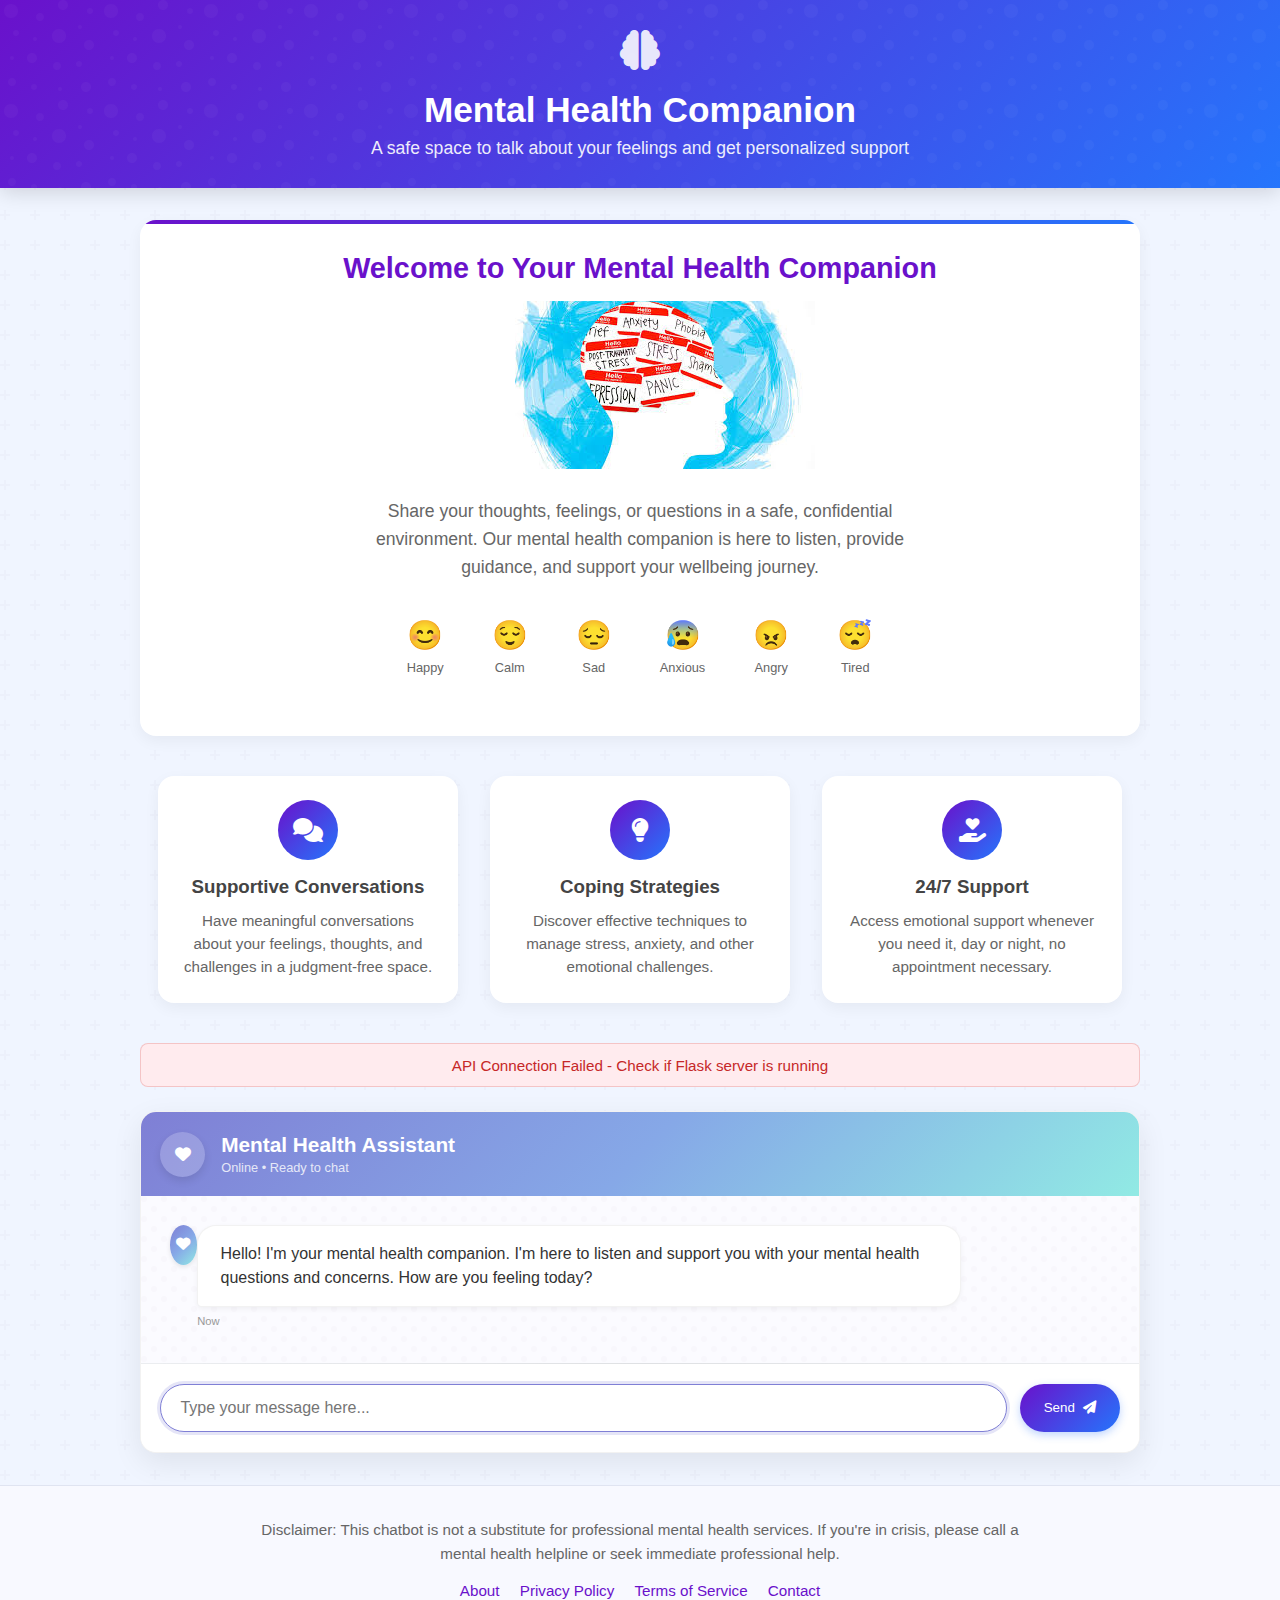
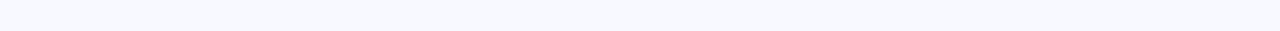
<file: mental chatbot/index.html>
<!DOCTYPE html>
<html lang="en">
<head>
    <meta charset="UTF-8">
    <meta name="viewport" content="width=device-width, initial-scale=1.0">
    <title>Mental Health Chatbot</title>
    <link rel="stylesheet" href="https://cdnjs.cloudflare.com/ajax/libs/font-awesome/6.4.0/css/all.min.css">
    <link rel="stylesheet" href="styles.css">
</head>
<body>
    <header class="header">
        <div class="header-icon">
            <i class="fas fa-brain"></i>
        </div>
        <h1>Mental Health Companion</h1>
        <p>A safe space to talk about your feelings and get personalized support</p>
    </header>
    
    <div class="container">
        <div class="welcome-message">
            <h2>Welcome to Your Mental Health Companion</h2>
            <div class="welcome-illus">
                <img src="assets/mental.jpeg" alt="Mental health illustration">
            </div>
            <p>Share your thoughts, feelings, or questions in a safe, confidential environment. Our mental health companion is here to listen, provide guidance, and support your wellbeing journey.</p>
            
            <div class="mood-selector">
                <div class="mood-option" data-mood="happy">
                    <div class="mood-emoji">😊</div>
                    <div class="mood-label">Happy</div>
                </div>
                <div class="mood-option" data-mood="calm">
                    <div class="mood-emoji">😌</div>
                    <div class="mood-label">Calm</div>
                </div>
                <div class="mood-option" data-mood="sad">
                    <div class="mood-emoji">😔</div>
                    <div class="mood-label">Sad</div>
                </div>
                <div class="mood-option" data-mood="anxious">
                    <div class="mood-emoji">😰</div>
                    <div class="mood-label">Anxious</div>
                </div>
                <div class="mood-option" data-mood="angry">
                    <div class="mood-emoji">😠</div>
                    <div class="mood-label">Angry</div>
                </div>
                <div class="mood-option" data-mood="tired">
                    <div class="mood-emoji">😴</div>
                    <div class="mood-label">Tired</div>
                </div>
            </div>
        </div>
        
        <div class="features">
            <div class="feature-card">
                <div class="feature-icon">
                    <i class="fas fa-comments"></i>
                </div>
                <h3>Supportive Conversations</h3>
                <p>Have meaningful conversations about your feelings, thoughts, and challenges in a judgment-free space.</p>
            </div>
            <div class="feature-card">
                <div class="feature-icon">
                    <i class="fas fa-lightbulb"></i>
                </div>
                <h3>Coping Strategies</h3>
                <p>Discover effective techniques to manage stress, anxiety, and other emotional challenges.</p>
            </div>
            <div class="feature-card">
                <div class="feature-icon">
                    <i class="fas fa-hand-holding-heart"></i>
                </div>
                <h3>24/7 Support</h3>
                <p>Access emotional support whenever you need it, day or night, no appointment necessary.</p>
            </div>
        </div>
        
        <div id="connectionStatus" class="connection-status status-connected">
            <i class="fas fa-circle"></i> Connected to API
        </div>
        
        <div class="chat-container">
            <div class="chat-header">
                <div class="avatar">
                    <i class="fas fa-heart"></i>
                </div>
                <div>
                    <h2>Mental Health Assistant</h2>
                    <div class="chat-header-status">Online • Ready to chat</div>
                </div>
            </div>
            
            <div class="chat-messages" id="chatMessages">
                <!-- Messages will be displayed here -->
                <div class="message bot">
                    <div class="message-avatar"><i class="fas fa-heart"></i></div>
                    <div>
                        <div class="message-bubble">Hello! I'm your mental health companion. I'm here to listen and support you with your mental health questions and concerns. How are you feeling today?</div>
                        <div class="message-time">Now</div>
                    </div>
                </div>
            </div>
            
            <div class="chat-input">
                <input type="text" id="userInput" placeholder="Type your message here..." autocomplete="off">
                <button id="sendButton">Send <i class="fas fa-paper-plane"></i></button>
            </div>
        </div>
    </div>
    
    <footer class="footer">
        <p>Disclaimer: This chatbot is not a substitute for professional mental health services. If you're in crisis, please call a mental health helpline or seek immediate professional help.</p>
        <div class="footer-links">
            <a href="#">About</a>
            <a href="#">Privacy Policy</a>
            <a href="#">Terms of Service</a>
            <a href="#">Contact</a>
        </div>
    </footer>
    <script src="app.js"></script>
</body>
</html>
</file>
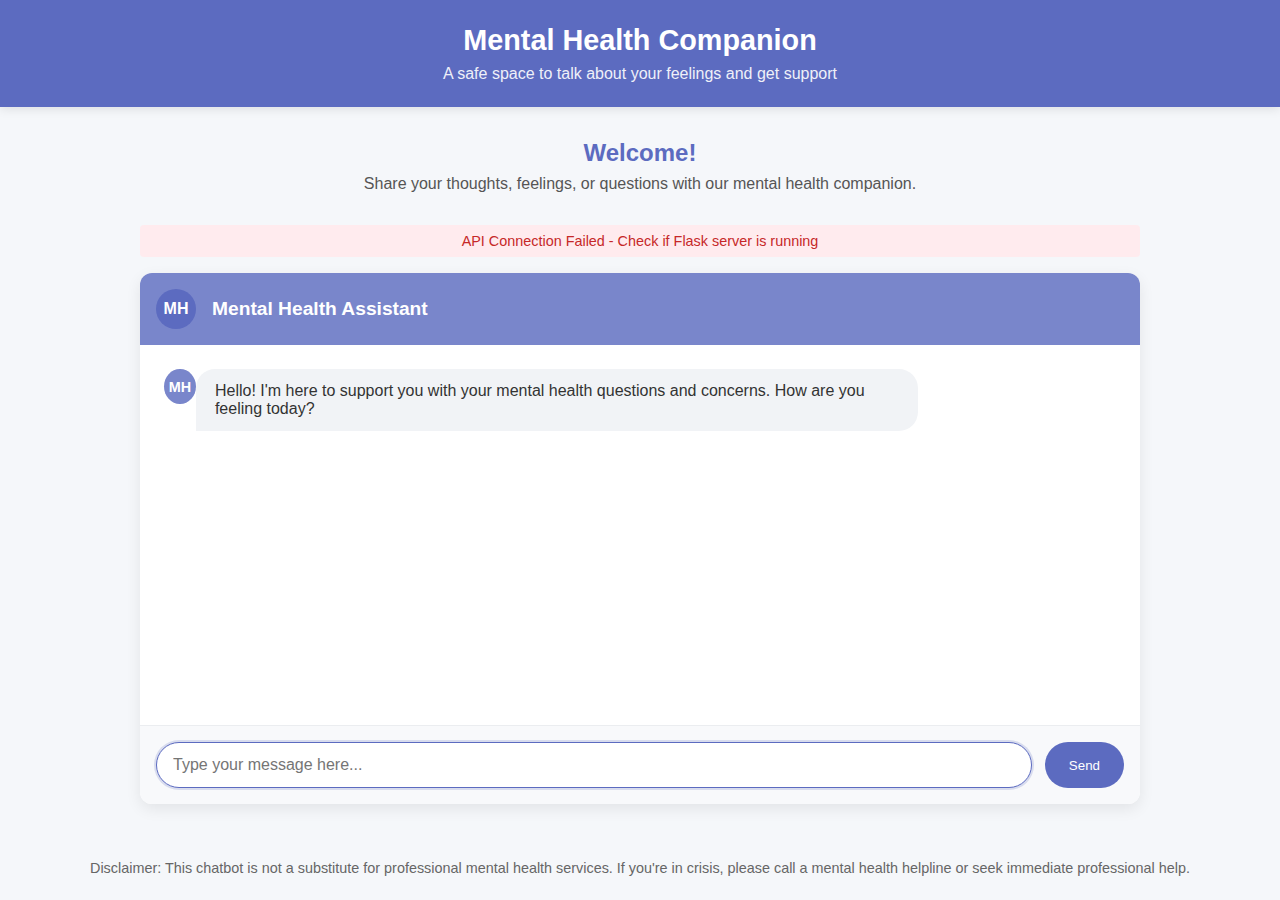
<file: mental chatbot/index2.html>
<!DOCTYPE html>
<html lang="en">
<head>
    <meta charset="UTF-8">
    <meta name="viewport" content="width=device-width, initial-scale=1.0">
    <title>Mental Health Chatbot</title>
    <style>
        * {
            margin: 0;
            padding: 0;
            box-sizing: border-box;
            font-family: 'Segoe UI', Tahoma, Geneva, Verdana, sans-serif;
        }
        
        body {
            background-color: #f5f7fa;
            color: #333;
            display: flex;
            flex-direction: column;
            min-height: 100vh;
        }
        
        .header {
            background-color: #5c6bc0;
            color: white;
            padding: 1.5rem;
            text-align: center;
            box-shadow: 0 2px 10px rgba(0, 0, 0, 0.1);
        }
        
        .header h1 {
            font-size: 1.8rem;
            margin-bottom: 0.5rem;
        }
        
        .header p {
            font-size: 1rem;
            opacity: 0.9;
        }
        
        .container {
            max-width: 1000px;
            width: 90%;
            margin: 2rem auto;
            flex: 1;
            display: flex;
            flex-direction: column;
        }
        
        .chat-container {
            background-color: white;
            border-radius: 12px;
            box-shadow: 0 5px 15px rgba(0, 0, 0, 0.08);
            overflow: hidden;
            display: flex;
            flex-direction: column;
            flex: 1;
        }
        
        .chat-header {
            background-color: #7986cb;
            color: white;
            padding: 1rem;
            display: flex;
            align-items: center;
        }
        
        .avatar {
            width: 40px;
            height: 40px;
            background-color: #5c6bc0;
            border-radius: 50%;
            display: flex;
            align-items: center;
            justify-content: center;
            margin-right: 1rem;
            font-weight: bold;
        }
        
        .chat-header h2 {
            font-size: 1.2rem;
        }
        
        .chat-messages {
            flex: 1;
            padding: 1.5rem;
            overflow-y: auto;
            max-height: 500px;
            display: flex;
            flex-direction: column;
            gap: 1rem;
        }
        
        .message {
            display: flex;
            margin-bottom: 1rem;
            max-width: 80%;
        }
        
        .message.user {
            align-self: flex-end;
            flex-direction: row-reverse;
        }
        
        .message.bot {
            align-self: flex-start;
        }
        
        .message-bubble {
            padding: 0.8rem 1.2rem;
            border-radius: 1.2rem;
            position: relative;
            white-space: pre-wrap;
        }
        
        .user .message-bubble {
            background-color: #5c6bc0;
            color: white;
            border-bottom-right-radius: 0;
            margin-left: 0.5rem;
        }
        
        .bot .message-bubble {
            background-color: #f1f3f6;
            color: #333;
            border-bottom-left-radius: 0;
            margin-right: 0.5rem;
        }
        
        .message-avatar {
            width: 35px;
            height: 35px;
            border-radius: 50%;
            display: flex;
            align-items: center;
            justify-content: center;
            font-weight: bold;
            font-size: 0.9rem;
        }
        
        .user .message-avatar {
            background-color: #9fa8da;
            color: white;
        }
        
        .bot .message-avatar {
            background-color: #7986cb;
            color: white;
        }
        
        .chat-input {
            display: flex;
            padding: 1rem;
            background-color: #f8f9fb;
            border-top: 1px solid #ebedf0;
        }
        
        .chat-input input {
            flex: 1;
            padding: 0.8rem 1rem;
            border: 1px solid #ddd;
            border-radius: 24px;
            outline: none;
            font-size: 1rem;
        }
        
        .chat-input input:focus {
            border-color: #5c6bc0;
            box-shadow: 0 0 0 2px rgba(92, 107, 192, 0.2);
        }
        
        .chat-input button {
            background-color: #5c6bc0;
            color: white;
            border: none;
            border-radius: 24px;
            padding: 0.8rem 1.5rem;
            margin-left: 0.8rem;
            cursor: pointer;
            font-weight: 500;
            transition: background-color 0.2s;
        }
        
        .chat-input button:hover {
            background-color: #4a59b9;
        }
        
        .chat-input button:active {
            background-color: #3949ab;
        }
        
        .typing-indicator {
            display: flex;
            padding: 0.5rem 1rem;
            align-self: flex-start;
            margin-bottom: 1rem;
            max-width: 80%;
        }
        
        .typing-indicator .dots {
            display: flex;
            align-items: center;
        }
        
        .typing-indicator .dot {
            width: 8px;
            height: 8px;
            background-color: #9fa8da;
            border-radius: 50%;
            margin-right: 3px;
            animation: typing 1.5s infinite ease-in-out;
        }
        
        .typing-indicator .dot:nth-child(1) {
            animation-delay: 0s;
        }
        
        .typing-indicator .dot:nth-child(2) {
            animation-delay: 0.3s;
        }
        
        .typing-indicator .dot:nth-child(3) {
            animation-delay: 0.6s;
            margin-right: 0;
        }
        
        @keyframes typing {
            0%, 100% {
                transform: translateY(0);
            }
            50% {
                transform: translateY(-5px);
            }
        }
        
        .welcome-message {
            text-align: center;
            margin-bottom: 2rem;
            color: #555;
        }
        
        .welcome-message h2 {
            margin-bottom: 0.5rem;
            color: #5c6bc0;
        }
        
        .footer {
            text-align: center;
            padding: 1.5rem;
            color: #666;
            font-size: 0.9rem;
            margin-top: auto;
        }
        
        /* Connection status indicator */
        .connection-status {
            text-align: center;
            padding: 0.5rem;
            margin-bottom: 1rem;
            border-radius: 4px;
            font-size: 0.9rem;
            transition: all 0.3s ease;
        }
        
        .status-connected {
            background-color: #e8f5e9;
            color: #2e7d32;
        }
        
        .status-disconnected {
            background-color: #ffebee;
            color: #c62828;
        }
        
        /* Responsive design */
        @media (max-width: 768px) {
            .container {
                width: 95%;
                margin: 1rem auto;
            }
            
            .message {
                max-width: 90%;
            }
        }
        
        @media (max-width: 480px) {
            .header h1 {
                font-size: 1.5rem;
            }
            
            .chat-input {
                padding: 0.8rem;
            }
            
            .chat-input button {
                padding: 0.8rem 1.2rem;
            }
        }
    </style>
</head>
<body>
    <header class="header">
        <h1>Mental Health Companion</h1>
        <p>A safe space to talk about your feelings and get support</p>
    </header>
    
    <div class="container">
        <div class="welcome-message">
            <h2>Welcome!</h2>
            <p>Share your thoughts, feelings, or questions with our mental health companion.</p>
        </div>
        
        <div id="connectionStatus" class="connection-status status-connected">
            Connected to API
        </div>
        
        <div class="chat-container">
            <div class="chat-header">
                <div class="avatar">MH</div>
                <h2>Mental Health Assistant</h2>
            </div>
            
            <div class="chat-messages" id="chatMessages">
                <!-- Messages will be displayed here -->
                <div class="message bot">
                    <div class="message-avatar">MH</div>
                    <div class="message-bubble">Hello! I'm here to support you with your mental health questions and concerns. How are you feeling today?</div>
                </div>
            </div>
            
            <div class="chat-input">
                <input type="text" id="userInput" placeholder="Type your message here..." autocomplete="off">
                <button id="sendButton">Send</button>
            </div>
        </div>
    </div>
    
    <footer class="footer">
        <p>Disclaimer: This chatbot is not a substitute for professional mental health services. If you're in crisis, please call a mental health helpline or seek immediate professional help.</p>
    </footer>
    
    <script>
        document.addEventListener('DOMContentLoaded', function() {
            const chatMessages = document.getElementById('chatMessages');
            const userInput = document.getElementById('userInput');
            const sendButton = document.getElementById('sendButton');
            const connectionStatus = document.getElementById('connectionStatus');
            
            // API endpoint (update if deployed to a different URL)
            const API_ENDPOINT = 'http://127.0.0.1:5000/chat';
            
            // Check connection to API
            checkAPIConnection();
            
            // Function to check API connection
            async function checkAPIConnection() {
                try {
                    // Try to ping the API
                    const response = await fetch(API_ENDPOINT, {
                        method: 'POST',
                        headers: {
                            'Content-Type': 'application/json'
                        },
                        body: JSON.stringify({ query: "hello" })
                    });
                    
                    if (response.ok) {
                        connectionStatus.className = 'connection-status status-connected';
                        connectionStatus.textContent = 'Connected to API';
                    } else {
                        throw new Error('API request failed');
                    }
                } catch (error) {
                    connectionStatus.className = 'connection-status status-disconnected';
                    connectionStatus.textContent = 'API Connection Failed - Check if Flask server is running';
                    console.error('API connection error:', error);
                }
            }
            
            // Function to add a message to the chat
            function addMessage(message, sender) {
                const messageDiv = document.createElement('div');
                messageDiv.classList.add('message', sender);
                
                const avatar = document.createElement('div');
                avatar.classList.add('message-avatar');
                avatar.textContent = sender === 'user' ? 'You' : 'MH';
                
                const bubble = document.createElement('div');
                bubble.classList.add('message-bubble');
                bubble.textContent = message;
                
                messageDiv.appendChild(avatar);
                messageDiv.appendChild(bubble);
                
                chatMessages.appendChild(messageDiv);
                
                // Scroll to the bottom of the chat
                chatMessages.scrollTop = chatMessages.scrollHeight;
            }
            
            // Function to display typing indicator
            function showTypingIndicator() {
                const indicator = document.createElement('div');
                indicator.classList.add('typing-indicator');
                indicator.id = 'typingIndicator';
                
                const avatar = document.createElement('div');
                avatar.classList.add('message-avatar');
                avatar.textContent = 'MH';
                
                const dots = document.createElement('div');
                dots.classList.add('message-bubble');
                
                const dotsInner = document.createElement('div');
                dotsInner.classList.add('dots');
                
                for (let i = 0; i < 3; i++) {
                    const dot = document.createElement('div');
                    dot.classList.add('dot');
                    dotsInner.appendChild(dot);
                }
                
                dots.appendChild(dotsInner);
                indicator.appendChild(avatar);
                indicator.appendChild(dots);
                
                chatMessages.appendChild(indicator);
                chatMessages.scrollTop = chatMessages.scrollHeight;
            }
            
            // Function to remove typing indicator
            function removeTypingIndicator() {
                const indicator = document.getElementById('typingIndicator');
                if (indicator) {
                    indicator.remove();
                }
            }
            
            // Function to send message to the API and get response
            async function sendToAPI(message) {
                try {
                    const response = await fetch(API_ENDPOINT, {
                        method: 'POST',
                        headers: {
                            'Content-Type': 'application/json'
                        },
                        body: JSON.stringify({ query: message })
                    });
                    
                    if (!response.ok) {
                        throw new Error('API request failed');
                    }
                    
                    const data = await response.json();
                    return data.response || "I'm sorry, I couldn't process your request at this time.";
                } catch (error) {
                    console.error('Error calling API:', error);
                    connectionStatus.className = 'connection-status status-disconnected';
                    connectionStatus.textContent = 'API Connection Failed - Check if Flask server is running';
                    return "I'm having trouble connecting to the server. Please make sure the Flask API is running at " + API_ENDPOINT;
                }
            }
            
            // Function to handle sending a message
            async function sendMessage() {
                const message = userInput.value.trim();
                
                if (message === '') {
                    return;
                }
                
                // Clear input field
                userInput.value = '';
                
                // Add user message to chat
                addMessage(message, 'user');
                
                // Show typing indicator
                showTypingIndicator();
                
                try {
                    // Get response from API (with a small delay to simulate thinking)
                    setTimeout(async () => {
                        const response = await sendToAPI(message);
                        
                        // Remove typing indicator
                        removeTypingIndicator();
                        
                        // Add bot response to chat
                        addMessage(response, 'bot');
                        
                        // Update connection status to connected
                        connectionStatus.className = 'connection-status status-connected';
                        connectionStatus.textContent = 'Connected to API';
                    }, 1000);
                } catch (error) {
                    console.error('Error:', error);
                    removeTypingIndicator();
                    addMessage("I'm sorry, I encountered an error. Please try again later.", 'bot');
                }
            }
            
            // Event listeners
            sendButton.addEventListener('click', sendMessage);
            
            userInput.addEventListener('keypress', function(e) {
                if (e.key === 'Enter') {
                    sendMessage();
                }
            });
            
            // Focus input field when page loads
            userInput.focus();
        });
    </script>
</body>
</html>
</file>
<file: mental chatbot/styles.css>
* {
    margin: 0;
    padding: 0;
    box-sizing: border-box;
    font-family: 'Segoe UI', Tahoma, Geneva, Verdana, sans-serif;
}

body {
    background-color: #f0f5ff;
    color: #333;
    display: flex;
    flex-direction: column;
    min-height: 100vh;
    background-image: url("data:image/svg+xml,%3Csvg width='60' height='60' viewBox='0 0 60 60' xmlns='http://www.w3.org/2000/svg'%3E%3Cg fill='none' fill-rule='evenodd'%3E%3Cg fill='%239C92AC' fill-opacity='0.05'%3E%3Cpath d='M36 34v-4h-2v4h-4v2h4v4h2v-4h4v-2h-4zm0-30V0h-2v4h-4v2h4v4h2V6h4V4h-4zM6 34v-4H4v4H0v2h4v4h2v-4h4v-2H6zM6 4V0H4v4H0v2h4v4h2V6h4V4H6z'/%3E%3C/g%3E%3C/g%3E%3C/svg%3E");
}

.header {
    background: linear-gradient(135deg, #6a11cb 0%, #2575fc 100%);
    color: white;
    padding: 1.8rem;
    text-align: center;
    box-shadow: 0 4px 20px rgba(0, 0, 0, 0.15);
    position: relative;
    overflow: hidden;
}

.header::before {
    content: '';
    position: absolute;
    top: 0;
    left: 0;
    right: 0;
    bottom: 0;
    background-image: url("data:image/svg+xml,%3Csvg width='100' height='100' viewBox='0 0 100 100' xmlns='http://www.w3.org/2000/svg'%3E%3Cpath d='M11 18c3.866 0 7-3.134 7-7s-3.134-7-7-7-7 3.134-7 7 3.134 7 7 7zm48 25c3.866 0 7-3.134 7-7s-3.134-7-7-7-7 3.134-7 7 3.134 7 7 7zm-43-7c1.657 0 3-1.343 3-3s-1.343-3-3-3-3 1.343-3 3 1.343 3 3 3zm63 31c1.657 0 3-1.343 3-3s-1.343-3-3-3-3 1.343-3 3 1.343 3 3 3zM34 90c1.657 0 3-1.343 3-3s-1.343-3-3-3-3 1.343-3 3 1.343 3 3 3zm56-76c1.657 0 3-1.343 3-3s-1.343-3-3-3-3 1.343-3 3 1.343 3 3 3zM12 86c2.21 0 4-1.79 4-4s-1.79-4-4-4-4 1.79-4 4 1.79 4 4 4zm28-65c2.21 0 4-1.79 4-4s-1.79-4-4-4-4 1.79-4 4 1.79 4 4 4zm23-11c2.76 0 5-2.24 5-5s-2.24-5-5-5-5 2.24-5 5 2.24 5 5 5zm-6 60c2.21 0 4-1.79 4-4s-1.79-4-4-4-4 1.79-4 4 1.79 4 4 4zm29 22c2.76 0 5-2.24 5-5s-2.24-5-5-5-5 2.24-5 5 2.24 5 5 5zM32 63c2.76 0 5-2.24 5-5s-2.24-5-5-5-5 2.24-5 5 2.24 5 5 5zm57-13c2.76 0 5-2.24 5-5s-2.24-5-5-5-5 2.24-5 5 2.24 5 5 5zm-9-21c1.105 0 2-.895 2-2s-.895-2-2-2-2 .895-2 2 .895 2 2 2zM60 91c1.105 0 2-.895 2-2s-.895-2-2-2-2 .895-2 2 .895 2 2 2zM35 41c1.105 0 2-.895 2-2s-.895-2-2-2-2 .895-2 2 .895 2 2 2zM12 60c1.105 0 2-.895 2-2s-.895-2-2-2-2 .895-2 2 .895 2 2 2z' fill='%23ffffff' fill-opacity='0.1' fill-rule='evenodd'/%3E%3C/svg%3E");
    opacity: 0.3;
}

.header h1 {
    font-size: 2.2rem;
    margin-bottom: 0.5rem;
    font-weight: 700;
    position: relative;
}

.header p {
    font-size: 1.1rem;
    opacity: 0.9;
    max-width: 600px;
    margin: 0 auto;
    position: relative;
}

.header-icon {
    font-size: 2.5rem;
    margin-bottom: 1rem;
    color: rgba(255, 255, 255, 0.9);
}

.container {
    max-width: 1000px;
    width: 90%;
    margin: 2rem auto;
    flex: 1;
    display: flex;
    flex-direction: column;
}

.chat-container {
    background-color: white;
    border-radius: 16px;
    box-shadow: 0 10px 30px rgba(0, 0, 0, 0.08);
    overflow: hidden;
    display: flex;
    flex-direction: column;
    flex: 1;
    border: 1px solid rgba(0, 0, 0, 0.05);
    transition: all 0.3s ease;
}

.chat-container:hover {
    box-shadow: 0 15px 35px rgba(0, 0, 0, 0.1);
    transform: translateY(-5px);
}

.chat-header {
    background: linear-gradient(135deg, #7f7fd5 0%, #86a8e7 50%, #91eae4 100%);
    color: white;
    padding: 1.2rem;
    display: flex;
    align-items: center;
    position: relative;
}

.avatar {
    width: 45px;
    height: 45px;
    border-radius: 50%;
    display: flex;
    align-items: center;
    justify-content: center;
    margin-right: 1rem;
    font-weight: bold;
    background: rgba(255, 255, 255, 0.2);
    box-shadow: 0 4px 8px rgba(0, 0, 0, 0.1);
}

.chat-header h2 {
    font-size: 1.3rem;
    font-weight: 600;
}

.chat-header-status {
    font-size: 0.8rem;
    opacity: 0.8;
    margin-top: 0.2rem;
}

.chat-messages {
    flex: 1;
    padding: 1.8rem;
    overflow-y: auto;
    max-height: 500px;
    display: flex;
    flex-direction: column;
    gap: 1.2rem;
    background-color: #fbfbff;
    background-image: url("data:image/svg+xml,%3Csvg width='20' height='20' viewBox='0 0 20 20' xmlns='http://www.w3.org/2000/svg'%3E%3Cg fill='%239C92AC' fill-opacity='0.03' fill-rule='evenodd'%3E%3Ccircle cx='3' cy='3' r='3'/%3E%3Ccircle cx='13' cy='13' r='3'/%3E%3C/g%3E%3C/svg%3E");
}

.message {
    display: flex;
    margin-bottom: 0.5rem;
    max-width: 85%;
    animation: fadeIn 0.3s ease-out;
}

@keyframes fadeIn {
    from { opacity: 0; transform: translateY(10px); }
    to { opacity: 1; transform: translateY(0); }
}

.message.user {
    align-self: flex-end;
    flex-direction: row-reverse;
}

.message.bot {
    align-self: flex-start;
}

.message-bubble {
    padding: 1rem 1.4rem;
    border-radius: 1.2rem;
    position: relative;
    white-space: pre-wrap;
    box-shadow: 0 2px 5px rgba(0, 0, 0, 0.05);
    line-height: 1.5;
}

.user .message-bubble {
    background: linear-gradient(135deg, #6a11cb 0%, #2575fc 100%);
    color: white;
    border-bottom-right-radius: 0.3rem;
    margin-left: 0.5rem;
}

.bot .message-bubble {
    background-color: white;
    color: #333;
    border-bottom-left-radius: 0.3rem;
    margin-right: 0.5rem;
    border: 1px solid rgba(0, 0, 0, 0.05);
}

.message-avatar {
    width: 40px;
    height: 40px;
    border-radius: 50%;
    display: flex;
    align-items: center;
    justify-content: center;
    font-weight: bold;
    font-size: 0.9rem;
    box-shadow: 0 2px 5px rgba(0, 0, 0, 0.1);
}

.user .message-avatar {
    background: linear-gradient(135deg, #6a11cb 0%, #2575fc 100%);
    color: white;
}

.bot .message-avatar {
    background: linear-gradient(135deg, #7f7fd5 0%, #86a8e7 50%, #91eae4 100%);
    color: white;
}

.message-time {
    font-size: 0.7rem;
    color: #999;
    margin-top: 0.5rem;
    text-align: right;
}

.bot .message-time {
    text-align: left;
}

.chat-input {
    display: flex;
    padding: 1.2rem;
    background-color: white;
    border-top: 1px solid #ebedf0;
    position: relative;
}

.chat-input::before {
    content: '';
    position: absolute;
    top: -1px;
    left: 0;
    right: 0;
    height: 1px;
    background: linear-gradient(90deg, transparent, rgba(0, 0, 0, 0.05), transparent);
}

.chat-input input {
    flex: 1;
    padding: 0.9rem 1.2rem;
    border: 1px solid #e0e0e0;
    border-radius: 24px;
    outline: none;
    font-size: 1rem;
    background-color: #f9f9f9;
    transition: all 0.3s ease;
}

.chat-input input:focus {
    border-color: #7f7fd5;
    box-shadow: 0 0 0 3px rgba(127, 127, 213, 0.2);
    background-color: white;
}

.chat-input button {
    background: linear-gradient(135deg, #6a11cb 0%, #2575fc 100%);
    color: white;
    border: none;
    border-radius: 24px;
    padding: 0.9rem 1.5rem;
    margin-left: 0.8rem;
    cursor: pointer;
    font-weight: 500;
    transition: all 0.3s ease;
    display: flex;
    align-items: center;
    justify-content: center;
    box-shadow: 0 3px 8px rgba(42, 117, 252, 0.3);
}

.chat-input button i {
    margin-left: 0.5rem;
}

.chat-input button:hover {
    background: linear-gradient(135deg, #5b0fb3 0%, #1b68e8 100%);
    transform: translateY(-2px);
    box-shadow: 0 5px 12px rgba(42, 117, 252, 0.4);
}

.chat-input button:active {
    transform: translateY(0);
    box-shadow: 0 2px 6px rgba(42, 117, 252, 0.3);
}

.typing-indicator {
    display: flex;
    padding: 0.5rem 1rem;
    align-self: flex-start;
    margin-bottom: 1rem;
    max-width: 80%;
}

.typing-indicator .dots {
    display: flex;
    align-items: center;
}

.typing-indicator .dot {
    width: 8px;
    height: 8px;
    background: linear-gradient(135deg, #7f7fd5 0%, #86a8e7 100%);
    border-radius: 50%;
    margin-right: 3px;
    animation: typing 1.5s infinite ease-in-out;
}

.typing-indicator .dot:nth-child(1) {
    animation-delay: 0s;
}

.typing-indicator .dot:nth-child(2) {
    animation-delay: 0.3s;
}

.typing-indicator .dot:nth-child(3) {
    animation-delay: 0.6s;
    margin-right: 0;
}

@keyframes typing {
    0%, 100% {
        transform: translateY(0);
    }
    50% {
        transform: translateY(-5px);
    }
}

.welcome-message {
    text-align: center;
    margin-bottom: 2.5rem;
    color: #555;
    padding: 2rem;
    background-color: white;
    border-radius: 16px;
    box-shadow: 0 5px 15px rgba(0, 0, 0, 0.05);
    position: relative;
    overflow: hidden;
}

.welcome-message::before {
    content: '';
    position: absolute;
    top: 0;
    left: 0;
    right: 0;
    height: 4px;
    background: linear-gradient(90deg, #6a11cb, #2575fc);
}

.welcome-message h2 {
    margin-bottom: 1rem;
    color: #6a11cb;
    font-size: 1.8rem;
}

.welcome-message p {
    font-size: 1.1rem;
    color: #666;
    max-width: 600px;
    margin: 0 auto 1.5rem;
    line-height: 1.6;
}

.welcome-illus {
    max-width: 250px;
    margin: 0 auto 1.5rem;
}

.features {
    display: flex;
    flex-wrap: wrap;
    justify-content: center;
    gap: 2rem;
    margin-bottom: 2.5rem;
}

.feature-card {
    flex: 1;
    min-width: 250px;
    max-width: 300px;
    background-color: white;
    border-radius: 16px;
    padding: 1.5rem;
    box-shadow: 0 5px 15px rgba(0, 0, 0, 0.05);
    text-align: center;
    transition: all 0.3s ease;
}

.feature-card:hover {
    transform: translateY(-5px);
    box-shadow: 0 8px 25px rgba(0, 0, 0, 0.1);
}

.feature-icon {
    width: 60px;
    height: 60px;
    background: linear-gradient(135deg, #6a11cb 0%, #2575fc 100%);
    border-radius: 50%;
    display: flex;
    align-items: center;
    justify-content: center;
    margin: 0 auto 1rem;
    color: white;
    font-size: 1.5rem;
}

.feature-card h3 {
    margin-bottom: 0.8rem;
    color: #444;
}

.feature-card p {
    color: #666;
    font-size: 0.95rem;
    line-height: 1.5;
}

.footer {
    text-align: center;
    padding: 2rem;
    color: #666;
    font-size: 0.95rem;
    margin-top: auto;
    background-color: #f8f9ff;
    border-top: 1px solid #e0e4f1;
}

.footer p {
    max-width: 800px;
    margin: 0 auto;
    line-height: 1.6;
}

.footer-links {
    margin-top: 1rem;
}

.footer-links a {
    color: #6a11cb;
    margin: 0 0.5rem;
    text-decoration: none;
    transition: color 0.2s;
}

.footer-links a:hover {
    color: #2575fc;
    text-decoration: underline;
}

/* Connection status indicator */
.connection-status {
    text-align: center;
    padding: 0.8rem;
    margin-bottom: 1.5rem;
    border-radius: 8px;
    font-size: 0.95rem;
    transition: all 0.3s ease;
    display: flex;
    align-items: center;
    justify-content: center;
}

.connection-status i {
    margin-right: 0.5rem;
}

.status-connected {
    background-color: #e8f5e9;
    color: #2e7d32;
    border: 1px solid rgba(46, 125, 50, 0.2);
}

.status-disconnected {
    background-color: #ffebee;
    color: #c62828;
    border: 1px solid rgba(198, 40, 40, 0.2);
}

/* Mood selector */
.mood-selector {
    display: flex;
    justify-content: center;
    gap: 1rem;
    margin: 1rem 0;
    flex-wrap: wrap;
}

.mood-option {
    display: flex;
    flex-direction: column;
    align-items: center;
    cursor: pointer;
    transition: all 0.2s;
    padding: 0.8rem 1rem;
    border-radius: 12px;
}

.mood-option:hover {
    background-color: rgba(127, 127, 213, 0.1);
}

.mood-option.selected {
    background-color: rgba(127, 127, 213, 0.2);
}

.mood-emoji {
    font-size: 1.8rem;
    margin-bottom: 0.5rem;
}

.mood-label {
    font-size: 0.8rem;
    color: #666;
}

/* Responsive design */
@media (max-width: 768px) {
    .container {
        width: 95%;
        margin: 1rem auto;
    }
    
    .message {
        max-width: 90%;
    }
    
    .features {
        flex-direction: column;
        align-items: center;
    }
    
    .feature-card {
        width: 100%;
        max-width: none;
    }
}

@media (max-width: 480px) {
    .header h1 {
        font-size: 1.6rem;
    }
    
    .chat-input {
        padding: 0.8rem;
    }
    
    .chat-input button {
        padding: 0.8rem 1.2rem;
    }
    
    .welcome-message h2 {
        font-size: 1.5rem;
    }
}
</file>
